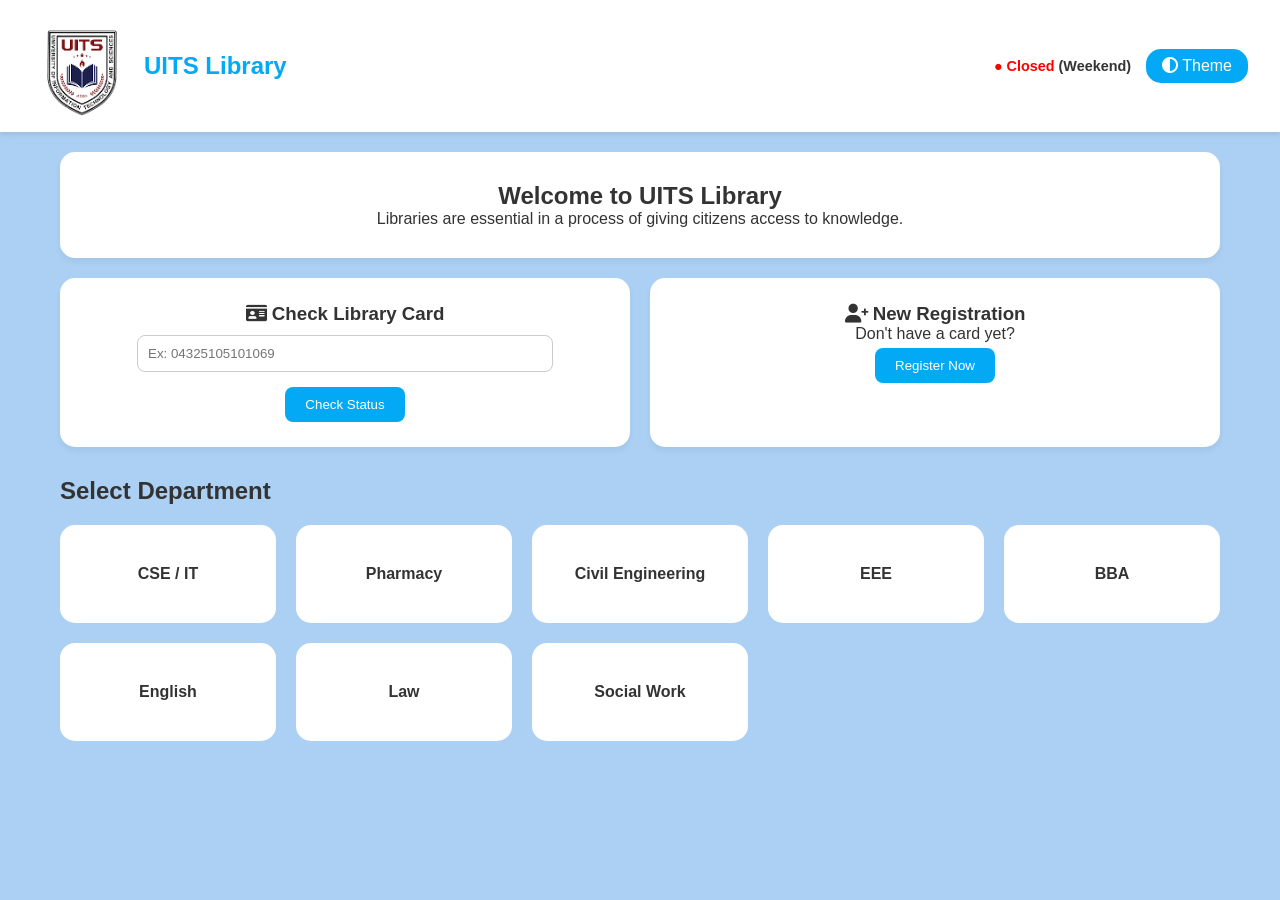
<file: index.html>
<!DOCTYPE html>
<html lang="en">
<head>
    <meta charset="UTF-8">
    <meta name="viewport" content="width=device-width, initial-scale=1.0">
    <title>UITS Campus Library</title>
    <link rel="stylesheet" href="style.css">
    <link rel="stylesheet" href="https://cdnjs.cloudflare.com/ajax/libs/font-awesome/6.0.0/css/all.min.css">
</head>
<body>

    <input type="checkbox" id="dark-toggle" class="control-input">
    <input type="radio" name="nav" id="nav-home" class="control-input" checked>
    <input type="radio" name="nav" id="nav-cse" class="control-input">
    <input type="radio" name="nav" id="nav-pharm" class="control-input">
    <input type="radio" name="nav" id="nav-civil" class="control-input">
    <input type="radio" name="nav" id="nav-eee" class="control-input">
    <input type="radio" name="nav" id="nav-bba" class="control-input">
    <input type="radio" name="nav" id="nav-eng" class="control-input">
    <input type="radio" name="nav" id="nav-law" class="control-input">
    <input type="radio" name="nav" id="nav-social" class="control-input">

    <div class="main-wrapper">
        
        <nav class="navbar">
            <div class="logo">
                <img src="download.png" alt="UITS Logo">
                <span>UITS Library</span>
            </div>
            <div class="nav-controls">
                <div id="timer-display">Loading...</div>
                <label for="dark-toggle" class="theme-btn">
                    <i class="fas fa-adjust"></i> Theme
                </label>
            </div>
        </nav>

        <div class="container">
            
            <section id="home-content">
                <div class="hero-text">
                    <h1>Welcome to UITS Library</h1>
                    <p class="intro-quote">
                        Libraries are essential in a process of giving citizens access to knowledge.
                    </p>
                </div>

                <div class="card-services">
                    <div class="service-box">
                        <h3><i class="fas fa-id-card"></i> Check Library Card</h3>
                        <input type="text" id="card-id-input" placeholder="Ex: 04325105101069">
                        <button onclick="checkLibraryCard()">Check Status</button>
                        <p id="card-status-msg"></p>
                    </div>
                    <div class="service-box">
                        <h3><i class="fas fa-user-plus"></i> New Registration</h3>
                        <p>Don't have a card yet?</p>
                        <button onclick="alert('Registration form opening soon!')">Register Now</button>
                    </div>
                </div>

                <h2>Select Department</h2>
                <div class="dept-grid">
                    <label for="nav-cse" class="dept-card">CSE / IT</label>
                    <label for="nav-pharm" class="dept-card">Pharmacy</label>
                    <label for="nav-civil" class="dept-card">Civil Engineering</label>
                    <label for="nav-eee" class="dept-card">EEE</label>
                    <label for="nav-bba" class="dept-card">BBA</label>
                    <label for="nav-eng" class="dept-card">English</label>
                    <label for="nav-law" class="dept-card">Law</label>
                    <label for="nav-social" class="dept-card">Social Work</label>
                </div>
            </section>

            <section id="cse-content" class="book-section">
                <label for="nav-home" class="back-btn"> <i class="fas fa-arrow-left"></i> Back to Home</label>
                <h2>CSE / IT Department Books</h2>
                <div class="search-container">
                    <input type="text" onkeyup="searchTable(this)" placeholder="Search CSE books...">
                </div>
                <div class="table-responsive">
                    <table>
                        <thead><tr><th>SL</th><th>Title</th><th>Author</th><th>Ed</th></tr></thead>
                        <tbody>
                            <tr><td>1</td><td>Compilers: Principles, Techniques</td><td>Alfred V. Aho</td><td>-</td></tr>
                            <tr><td>2</td><td>Principles of Compiler Design</td><td>Alfred V. Aho</td><td>-</td></tr>
                            <tr><td>3</td><td>Introduction to Computers</td><td>Peter Norton</td><td>6e</td></tr>
                            <tr><td>4</td><td>Computer System Architecture</td><td>M. Morris Mano</td><td>3e</td></tr>
                            <tr><td>5</td><td>Fundamentals of Computer Algorithms</td><td>Ellis Horowitz</td><td>-</td></tr>
                            <tr><td>6</td><td>Computer Organization and Design</td><td>David A. Patterson</td><td>4e</td></tr>
                            <tr><td>7</td><td>The Intel Microprocessors</td><td>Barry B. Brey</td><td>8e</td></tr>
                            <tr><td>8</td><td>Data & Computer Communications</td><td>William Stallings</td><td>7e</td></tr>
                            <tr><td>9</td><td>Computer Networks</td><td>Tanenbaum</td><td>4e</td></tr>
                            <tr><td>10</td><td>Software Engineering</td><td>Roger S. Pressman</td><td>6e</td></tr>
                            <tr><td>11</td><td>Introduction to Automata Theory</td><td>John E. Hopcroft</td><td>3e</td></tr>
                            <tr><td>12</td><td>Teach Yourself C++</td><td>Herbert Schildt</td><td>3e</td></tr>
                        </tbody>
                    </table>
                </div>
            </section>

            <section id="pharm-content" class="book-section">
                <label for="nav-home" class="back-btn"><i class="fas fa-arrow-left"></i> Back to Home</label>
                <h2>Pharmacy Department Books</h2>
                <div class="search-container">
                    <input type="text" onkeyup="searchTable(this)" placeholder="Search Pharmacy books...">
                </div>
                <div class="table-responsive">
                    <table>
                        <thead><tr><th>SL</th><th>Title</th><th>Author</th><th>Ed</th></tr></thead>
                        <tbody>
                            <tr><td>1</td><td>Cell and Molecular Biology</td><td>E.D.P. De Robertis</td><td>4e</td></tr>
                            <tr><td>2</td><td>Clinical Pharmacy & Therapeutics</td><td>Roger Walker</td><td>11e</td></tr>
                            <tr><td>3</td><td>Goodman & Gilmans The Pharma Basis</td><td>Alfred G. Goodman</td><td>13e</td></tr>
                            <tr><td>4</td><td>Organic Chemistry</td><td>Robert Morrison</td><td>9e</td></tr>
                            <tr><td>5</td><td>Ansels Pharmaceutical Dosage Forms</td><td>Loyd V. Allen</td><td>3e</td></tr>
                            <tr><td>6</td><td>Basic and Clinical Pharmacology</td><td>Bertram G. Katzung</td><td>5e</td></tr>
                            <tr><td>7</td><td>Robbins & Cotran Pathological Basis</td><td>Vinoy Kumar</td><td>-</td></tr>
                            <tr><td>8</td><td>Comprehensive Pharmacy Review</td><td>Leon Shargel</td><td>8e</td></tr>
                            <tr><td>9</td><td>Microbiology</td><td>Michael Pelczar</td><td>9e</td></tr>
                            <tr><td>10</td><td>Physical Pharmacy</td><td>Alfred Martin</td><td>2e</td></tr>
                        </tbody>
                    </table>
                </div>
            </section>

            <section id="civil-content" class="book-section">
                <label for="nav-home" class="back-btn"><i class="fas fa-arrow-left"></i> Back to Home</label>
                <h2>Civil Engineering Books</h2>
                <div class="search-container">
                    <input type="text" onkeyup="searchTable(this)" placeholder="Search Civil books...">
                </div>
                <div class="table-responsive">
                    <table>
                        <thead><tr><th>SL</th><th>Title</th><th>Author</th><th>Ed</th></tr></thead>
                        <tbody>
                            <tr><td>1</td><td>Structural Analysis</td><td>R.C. Hibbeler</td><td>8e</td></tr>
                            <tr><td>2</td><td>Fluid Mechanics</td><td>R.K. Bansal</td><td>9e</td></tr>
                            <tr><td>3</td><td>Surveying Vol. 1</td><td>B.C. Punmia</td><td>16e</td></tr>
                            <tr><td>4</td><td>Principles of Geotechnical Eng</td><td>Braja M. Das</td><td>7e</td></tr>
                            <tr><td>5</td><td>Design of Concrete Structures</td><td>Nilson & Darwin</td><td>14e</td></tr>
                            <tr><td>6</td><td>Engineering Mechanics: Statics</td><td>Meriam & Kraige</td><td>7e</td></tr>
                            <tr><td>7</td><td>Highway Engineering</td><td>S.K. Khanna</td><td>10e</td></tr>
                        </tbody>
                    </table>
                </div>
            </section>

            <section id="eee-content" class="book-section">
                <label for="nav-home" class="back-btn"><i class="fas fa-arrow-left"></i> Back to Home</label>
                <h2>EEE Department Books</h2>
                <div class="search-container">
                    <input type="text" onkeyup="searchTable(this)" placeholder="Search EEE books...">
                </div>
                <div class="table-responsive">
                    <table>
                        <thead><tr><th>SL</th><th>Title</th><th>Author</th><th>Ed</th></tr></thead>
                        <tbody>
                            <tr><td>1</td><td>Fundamentals of Electric Circuits</td><td>Alexander & Sadiku</td><td>5e</td></tr>
                            <tr><td>2</td><td>Electronic Devices and Circuit</td><td>Robert L. Boylestad</td><td>11e</td></tr>
                            <tr><td>3</td><td>Power System Analysis</td><td>John J. Grainger</td><td>-</td></tr>
                            <tr><td>4</td><td>Microelectronic Circuits</td><td>Adel S. Sedra</td><td>6e</td></tr>
                            <tr><td>5</td><td>Modern Control Engineering</td><td>Katsuhiko Ogata</td><td>5e</td></tr>
                            <tr><td>6</td><td>Principles of Electronics</td><td>V.K. Mehta</td><td>11e</td></tr>
                            <tr><td>7</td><td>Electromagnetic Field Theory</td><td>Sadiku</td><td>4e</td></tr>
                        </tbody>
                    </table>
                </div>
            </section>

            <section id="bba-content" class="book-section">
                <label for="nav-home" class="back-btn"><i class="fas fa-arrow-left"></i> Back to Home</label>
                <h2>BBA Department Books</h2>
                <div class="search-container">
                    <input type="text" onkeyup="searchTable(this)" placeholder="Search BBA books...">
                </div>
                <div class="table-responsive">
                    <table>
                        <thead><tr><th>SL</th><th>Title</th><th>Author</th><th>Ed</th></tr></thead>
                        <tbody>
                            <tr><td>1</td><td>Principles of Marketing</td><td>Philip Kotler</td><td>15e</td></tr>
                            <tr><td>2</td><td>Management</td><td>Stephen P. Robbins</td><td>11e</td></tr>
                            <tr><td>3</td><td>Financial Accounting</td><td>Jerry J. Weygandt</td><td>9e</td></tr>
                            <tr><td>4</td><td>Fundamentals of Corporate Finance</td><td>Ross, Westerfield</td><td>10e</td></tr>
                            <tr><td>5</td><td>Human Resource Management</td><td>Gary Dessler</td><td>13e</td></tr>
                            <tr><td>6</td><td>Operations Management</td><td>William J. Stevenson</td><td>12e</td></tr>
                            <tr><td>7</td><td>Business Communication</td><td>Kitty O. Locker</td><td>5e</td></tr>
                        </tbody>
                    </table>
                </div>
            </section>

            <section id="eng-content" class="book-section">
                <label for="nav-home" class="back-btn"><i class="fas fa-arrow-left"></i> Back to Home</label>
                <h2>English Department Books</h2>
                <div class="search-container">
                    <input type="text" onkeyup="searchTable(this)" placeholder="Search English books...">
                </div>
                <div class="table-responsive">
                    <table>
                        <thead><tr><th>SL</th><th>Title</th><th>Author</th><th>Ed</th></tr></thead>
                        <tbody>
                            <tr><td>1</td><td>A History of English Literature</td><td>Edward Albert</td><td>5e</td></tr>
                            <tr><td>2</td><td>The Study of Language</td><td>George Yule</td><td>4e</td></tr>
                            <tr><td>3</td><td>An Introduction to Literary Studies</td><td>Mario Klarer</td><td>2e</td></tr>
                            <tr><td>4</td><td>Hamlet</td><td>William Shakespeare</td><td>-</td></tr>
                            <tr><td>5</td><td>Glossary of Literary Terms</td><td>M.H. Abrams</td><td>11e</td></tr>
                            <tr><td>6</td><td>Pride and Prejudice</td><td>Jane Austen</td><td>-</td></tr>
                            <tr><td>7</td><td>Pygmalion</td><td>George Bernard Shaw</td><td>-</td></tr>
                        </tbody>
                    </table>
                </div>
            </section>

            <section id="law-content" class="book-section">
                <label for="nav-home" class="back-btn"><i class="fas fa-arrow-left"></i> Back to Home</label>
                <h2>Law Department Books</h2>
                <div class="search-container">
                    <input type="text" onkeyup="searchTable(this)" placeholder="Search Law books...">
                </div>
                <div class="table-responsive">
                    <table>
                        <thead><tr><th>SL</th><th>Title</th><th>Author</th><th>Ed</th></tr></thead>
                        <tbody>
                            <tr><td>1</td><td>The Code of Civil Procedure</td><td>Mahmudul Islam</td><td>4e</td></tr>
                            <tr><td>2</td><td>Constitutional Law of Bangladesh</td><td>Mahmudul Islam</td><td>3e</td></tr>
                            <tr><td>3</td><td>Jurisprudence: The Theory of Law</td><td>Salmond</td><td>12e</td></tr>
                            <tr><td>4</td><td>The Penal Code, 1860</td><td>L. Kabir</td><td>-</td></tr>
                            <tr><td>5</td><td>Law of Contract</td><td>Avtar Singh</td><td>11e</td></tr>
                            <tr><td>6</td><td>Muslim Law</td><td>Syed Amir Ali</td><td>-</td></tr>
                            <tr><td>7</td><td>Law of Evidence</td><td>Best</td><td>10e</td></tr>
                        </tbody>
                    </table>
                </div>
            </section>

             <section id="social-content" class="book-section">
                <label for="nav-home" class="back-btn"><i class="fas fa-arrow-left"></i> Back to Home</label>
                <h2>Social Work Books</h2>
                <div class="search-container">
                    <input type="text" onkeyup="searchTable(this)" placeholder="Search Social Work books...">
                </div>
                <div class="table-responsive">
                    <table>
                        <thead><tr><th>SL</th><th>Title</th><th>Author</th><th>Ed</th></tr></thead>
                        <tbody>
                            <tr><td>1</td><td>Introduction to Social Work</td><td>Charles Zastrow</td><td>11e</td></tr>
                            <tr><td>2</td><td>Social Work Practice</td><td>Mark Doel</td><td>-</td></tr>
                            <tr><td>3</td><td>Research Methods for Social Work</td><td>Rubin & Babbie</td><td>8e</td></tr>
                            <tr><td>4</td><td>Human Behavior in Social Env</td><td>Jose B. Ashford</td><td>5e</td></tr>
                            <tr><td>5</td><td>Community Organization</td><td>H.B. Trecker</td><td>-</td></tr>
                            <tr><td>6</td><td>Social Welfare in Bangladesh</td><td>M.A. Momen</td><td>-</td></tr>
                        </tbody>
                    </table>
                </div>
            </section>

        </div>
    </div>

    <script src="script.js"></script>
</body>
</html>
</file>
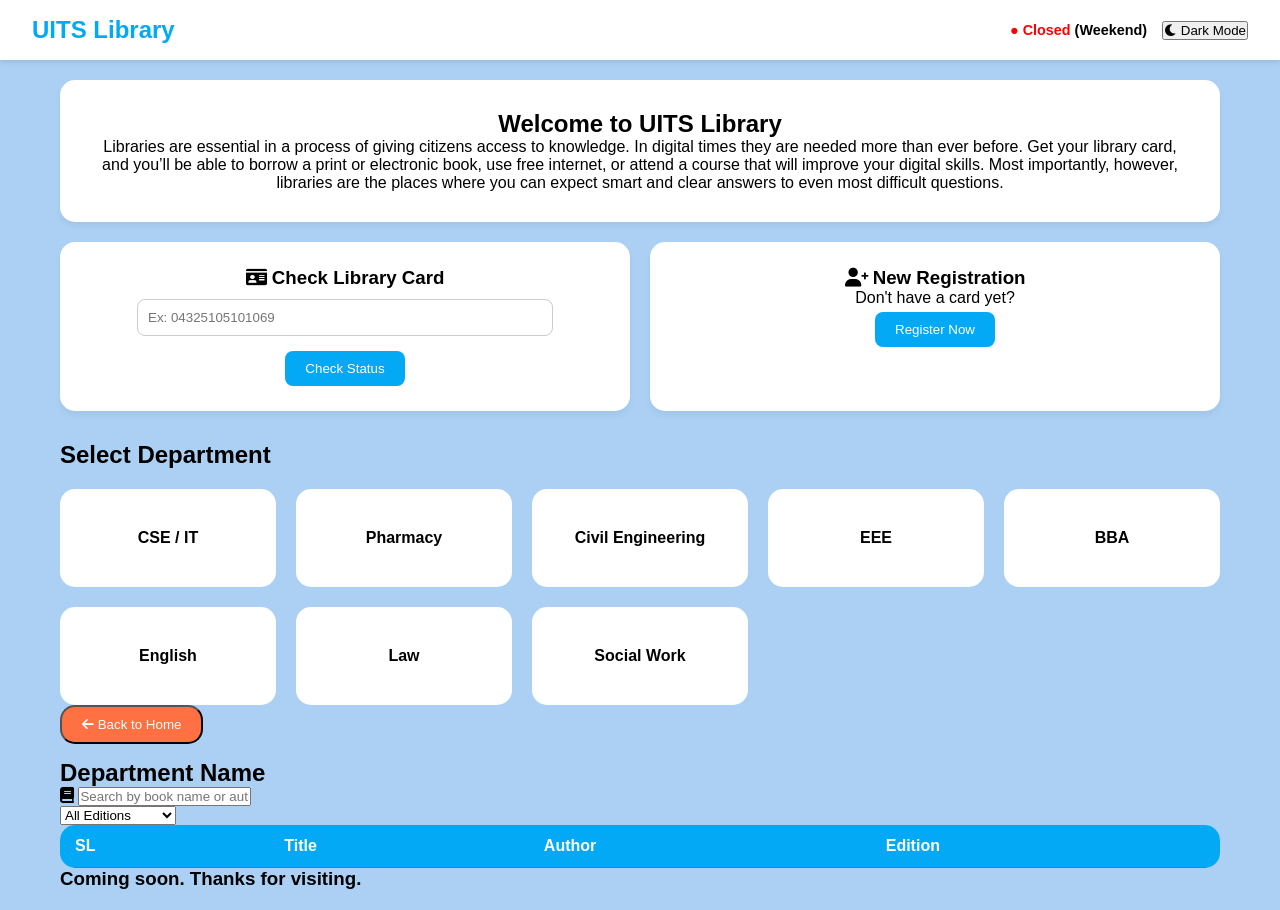
<file: project.html>
<!DOCTYPE html>
<html lang="en">
<head>
    <meta charset="UTF-8">
    <meta name="viewport" content="width=device-width, initial-scale=1.0">
    <title>UITS Campus Library</title>
    <link rel="stylesheet" href="style.css">
    <link rel="stylesheet" href="https://cdnjs.cloudflare.com/ajax/libs/font-awesome/6.0.0/css/all.min.css">
</head>
<body>

    <nav class="navbar">
        <div class="logo">UITS Library</div>
        <div class="nav-controls">
            <div id="timer-display">Loading time...</div>
            <button id="theme-toggle"><i class="fas fa-moon"></i> Dark Mode</button>
        </div>
    </nav>

    <div class="container">
        
        <section id="home-section">
            <div class="hero-text">
                <h1>Welcome to UITS Library</h1>
                <p class="intro-quote">
                    Libraries are essential in a process of giving citizens access to knowledge. In digital times they are needed more than ever before.
                    Get your library card, and you’ll be able to borrow a print or electronic book, use free internet, or attend a course that will improve your digital skills.
                    Most importantly, however, libraries are the places where you can expect smart and clear answers to even most difficult questions.
                </p>
            </div>

            <div class="card-services">
                <div class="service-box">
                    <h3><i class="fas fa-id-card"></i> Check Library Card</h3>
                    <input type="text" id="card-id-input" placeholder="Ex: 04325105101069">
                    <button onclick="checkLibraryCard()">Check Status</button>
                    <p id="card-status-msg"></p>
                </div>
                <div class="service-box">
                    <h3><i class="fas fa-user-plus"></i> New Registration</h3>
                    <p>Don't have a card yet?</p>
                    <button onclick="alert('Registration form opening soon!')">Register Now</button>
                </div>
            </div>

            <h2>Select Department</h2>
            <div class="dept-grid">
                <div class="dept-card" onclick="loadBooks('CSE/IT')">CSE / IT</div>
                <div class="dept-card" onclick="loadBooks('Pharmacy')">Pharmacy</div>
                <div class="dept-card" onclick="loadBooks('Civil')">Civil Engineering</div>
                <div class="dept-card" onclick="loadBooks('EEE')">EEE</div>
                <div class="dept-card" onclick="loadBooks('BBA')">BBA</div>
                <div class="dept-card" onclick="loadBooks('English')">English</div>
                <div class="dept-card" onclick="loadBooks('Law')">Law</div>
                <div class="dept-card" onclick="loadBooks('Social Work')">Social Work</div>
            </div>
        </section>

        <section id="book-section" class="hidden">
            <button class="back-btn" onclick="showHome()"> <i class="fas fa-arrow-left"></i> Back to Home</button>
            <h2 id="dept-title">Department Name</h2>
            
            <div class="search-bar-container">
                <div class="search-box">
                    <i class="fas fa-book book-anim"></i>
                    <input type="text" id="search-input" placeholder="Search by book name or author..." onkeyup="filterBooks()">
                </div>
                <select id="edition-filter" onchange="filterBooks()">
                    <option value="all">All Editions</option>
                    <option value="1st">1st - 3rd Edition</option>
                    <option value="4th">4th - 8th Edition</option>
                    <option value="9th">9th+ Edition</option>
                </select>
            </div>

            <div class="table-responsive">
                <table id="book-table">
                    <thead>
                        <tr>
                            <th>SL</th>
                            <th>Title</th>
                            <th>Author</th>
                            <th>Edition</th>
                        </tr>
                    </thead>
                    <tbody id="book-table-body">
                        </tbody>
                </table>
                <div id="coming-soon-msg" class="hidden">
                    <h3>Coming soon. Thanks for visiting.</h3>
                </div>
            </div>
        </section>

    </div>

    <script src="script.js"></script>
</body>
</html>
</file>
<file: style.css>
/* --- VARIABLES --- */
:root {
    --bg-color: #abd0f3; 
    --text-color: #333;
    --card-bg: #ffffff;
    --primary-color: #03a9f4; 
    --hover-color: #0288d1;
    --border-radius: 15px;
    --transition: all 0.3s ease;
}

* { margin: 0; padding: 0; box-sizing: border-box; font-family: 'Segoe UI', sans-serif; }

/* --- INVISIBLE LOGIC --- */
.control-input { display: none; }

/* Dark Mode */
#dark-toggle:checked ~ .main-wrapper {
    --bg-color: #121212;
    --text-color: #ffffff;
    --card-bg: #1e1e1e;
    --primary-color: #bb86fc;
    --hover-color: #3700b3;
}

/* Navigation Logic */
#home-content, .book-section { display: none; animation: fadeIn 0.5s; }

#nav-home:checked ~ .main-wrapper #home-content { display: block; }
#nav-cse:checked ~ .main-wrapper #cse-content { display: block; }
#nav-pharm:checked ~ .main-wrapper #pharm-content { display: block; }
#nav-civil:checked ~ .main-wrapper #civil-content { display: block; }
#nav-eee:checked ~ .main-wrapper #eee-content { display: block; }
#nav-bba:checked ~ .main-wrapper #bba-content { display: block; }
#nav-eng:checked ~ .main-wrapper #eng-content { display: block; }
#nav-law:checked ~ .main-wrapper #law-content { display: block; }
#nav-social:checked ~ .main-wrapper #social-content { display: block; }

@keyframes fadeIn { from { opacity:0; transform:translateY(10px); } to { opacity:1; transform:translateY(0); } }

/* --- STYLING --- */
body { background-color: var(--bg-color); }
.main-wrapper { background-color: var(--bg-color); color: var(--text-color); min-height: 100vh; transition: var(--transition); }

/* Navbar */
.navbar {
    background-color: var(--card-bg); padding: 1rem 2rem; display: flex;
    justify-content: space-between; align-items: center; box-shadow: 0 2px 5px rgba(0,0,0,0.1);
    position: sticky; top: 0; z-index: 100;
}

.logo { display: flex; align-items: center; gap: 12px; font-size: 1.5rem; font-weight: bold; color: var(--primary-color); }
.logo img { height: 100px; width: auto; }

.nav-controls { display: flex; align-items: center; gap: 15px; }
#timer-display { font-weight: bold; font-size: 0.9rem; }

.theme-btn {
    padding: 8px 16px; border-radius: var(--border-radius); cursor: pointer;
    background-color: var(--primary-color); color: white; transition: var(--transition);
}

.container { max-width: 1200px; margin: 20px auto; padding: 0 20px; }

/* Hero Text */
.hero-text {
    background-color: var(--card-bg); padding: 30px; border-radius: var(--border-radius);
    margin-bottom: 20px; text-align: center; box-shadow: 0 4px 6px rgba(0,0,0,0.05);
}

/* --- CARD SERVICES LAYOUT --- */
.card-services {
    display: flex; gap: 20px; margin-bottom: 30px; flex-wrap: wrap;
}

.service-box {
    flex: 1; background: var(--card-bg); padding: 25px; border-radius: var(--border-radius);
    box-shadow: 0 4px 6px rgba(0,0,0,0.05); text-align: center; min-width: 280px;
}

.service-box input {
    padding: 10px; border-radius: 8px; border: 1px solid #ccc; margin: 10px 0; width: 80%;
}

.service-box button {
    padding: 10px 20px; background: var(--primary-color); color: white; border: none;
    border-radius: 8px; cursor: pointer; margin-top: 5px;
}
.service-box button:hover { background-color: var(--hover-color); }

/* Dept Grid */
.dept-grid { display: grid; grid-template-columns: repeat(auto-fit, minmax(200px, 1fr)); gap: 20px; margin-top: 20px; }
.dept-card {
    background-color: var(--card-bg); padding: 40px 20px; text-align: center;
    border-radius: var(--border-radius); cursor: pointer; font-weight: bold;
    display: flex; align-items: center; justify-content: center; transition: var(--transition);
}
.dept-card:hover { background-color: var(--primary-color); color: white; transform: translateY(-5px); }

/* Search Container */
.search-container { margin-bottom: 20px; }
.search-container input {
    width: 100%; padding: 12px; border-radius: 10px; border: 1px solid #ccc; outline: none;
}
.search-container input:focus { border-color: var(--primary-color); box-shadow: 0 0 5px rgba(0,0,0,0.1); }

/* Tables */
.table-responsive { overflow-x: auto; }
table { width: 100%; border-collapse: collapse; background: var(--card-bg); border-radius: var(--border-radius); overflow: hidden; }
th, td { padding: 12px 15px; text-align: left; border-bottom: 1px solid rgba(0,0,0,0.1); }
th { background-color: var(--primary-color); color: white; }

.back-btn {
    display: inline-block; background-color: #ff7043; color: white; padding: 10px 20px;
    border-radius: var(--border-radius); cursor: pointer; margin-bottom: 15px;
}

@media (max-width: 600px) {
    .navbar { flex-direction: column; gap: 10px; }
    .logo img { height: 35px; }
}
</file>
